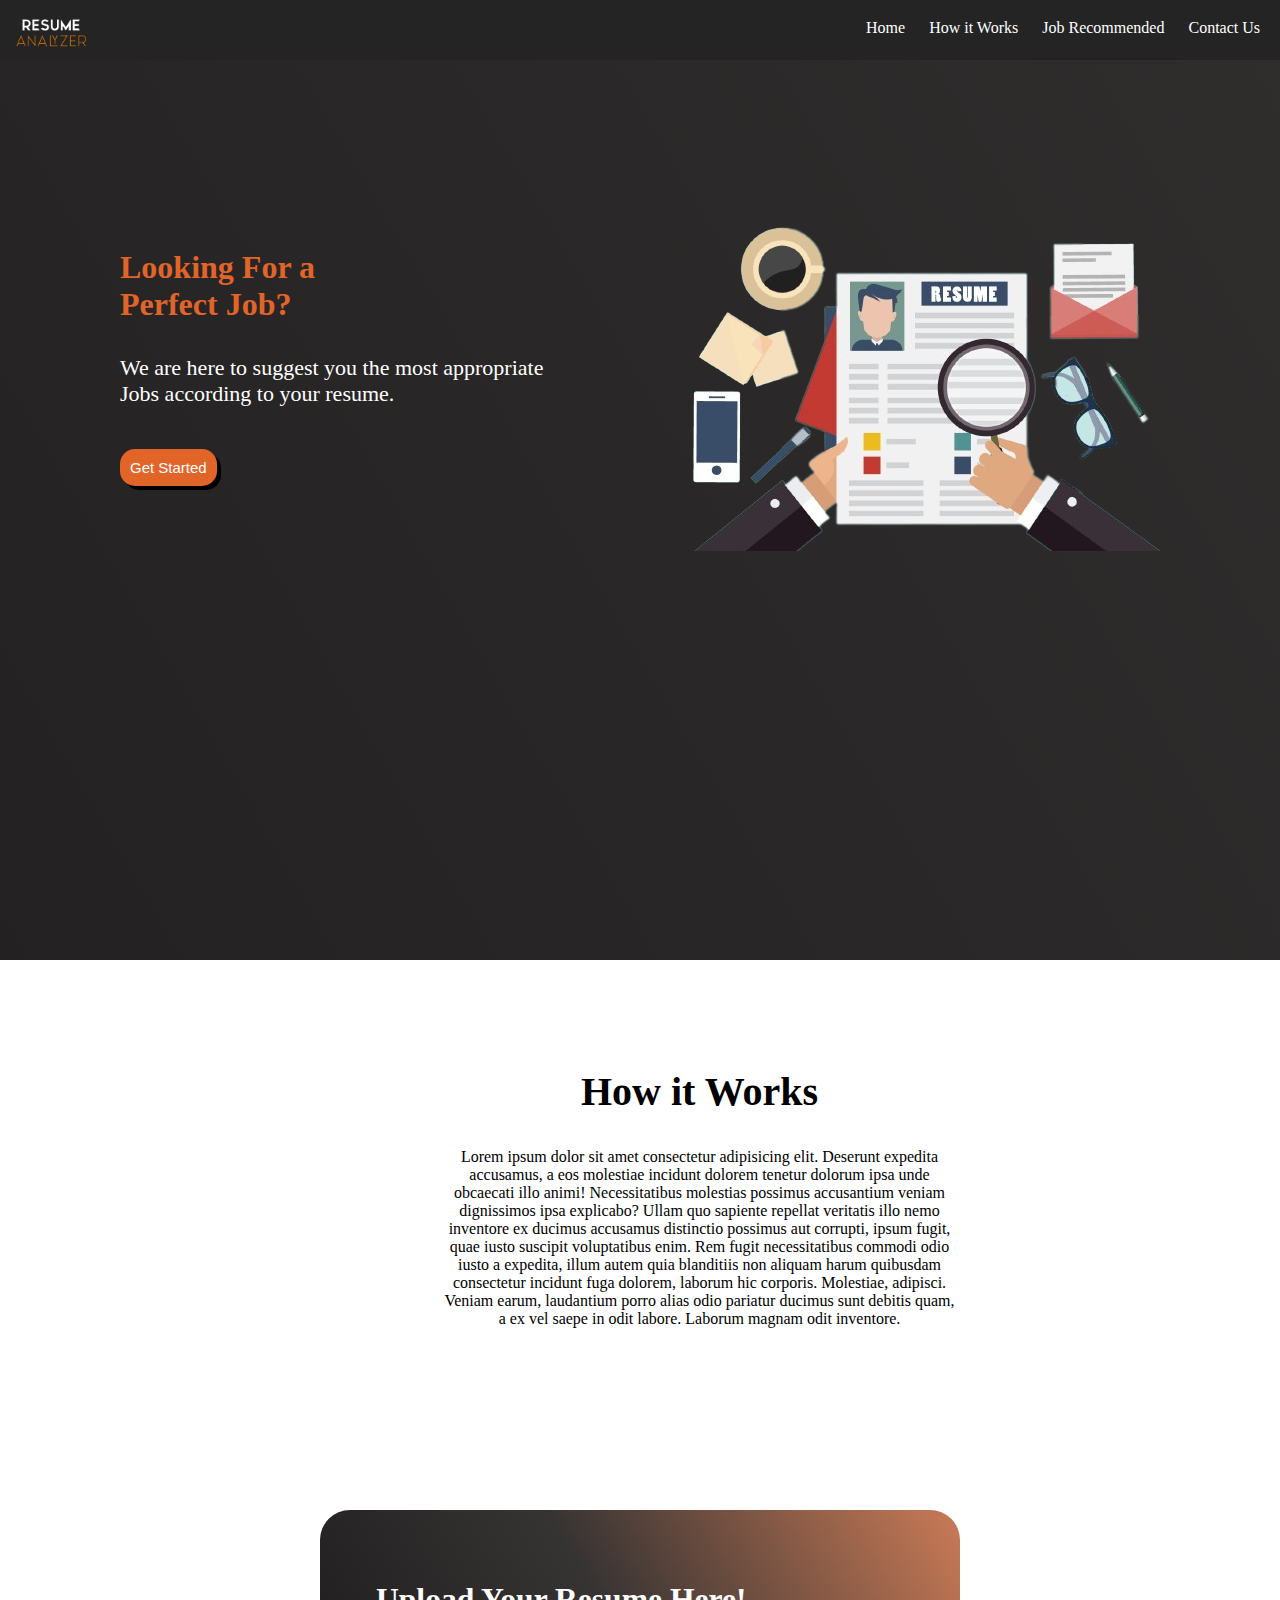
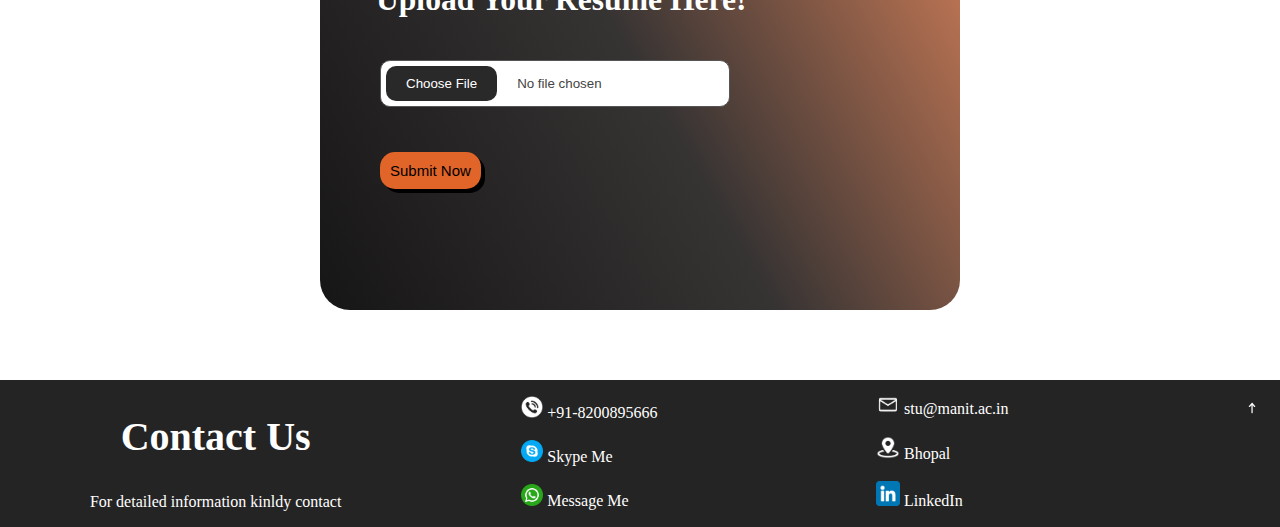
<file: Frontend-Resume-Analyser/page1/index.html>
<!DOCTYPE html>
<html>
<head>
    <meta name="viewport" content="width=device-width, initial-scale=1.0">
    
    <link rel="stylesheet" href="style1.css">
    <title>Resume Analyzer</title>
</head>
<body>
    <!-- navbar start -->
    <div class="navbar">
        <div class="logo">
            <a href="#home"> 
                <img src="png/logo1.png" alt="logo" width="80px">
            </a>
        </div>
        <div class="menu">
            <ul>
                <li> <a href="#home">Home</a> </li>
                <li> <a href="#howitwork">How it Works</a> </li>
                <li> <a href="#jobRecommended"> Job Recommended</a> </li>
                <li> <a href="#contact"> Contact Us</a> </li>
            </ul>
        </div>
    </div>
    <!-- navbar end -->

    <!-- Banner start -->
    <div id="home" class="banner ">
        <div class="btext">
            <h1>Looking For a<br>Perfect Job?</h1>
            <p>We are here to suggest you the most appropriate<br>Jobs according to your resume.</p>
            <button type="button" ><a href="#jobRecommended">Get Started</a></button>         
        </div>
        <div class="bannerimg">
            <img src="png/image1.png">
        </div>
    </div>
    <!-- Banner end -->

    <!-- work start -->
    <div id="howitwork" class="work">
        <div class="ucontainer">
            <div class="hheading" >
                <h2>How it Works</h2>
                <p>Lorem ipsum dolor sit amet consectetur adipisicing elit. Deserunt expedita accusamus, a eos molestiae incidunt dolorem tenetur dolorum ipsa unde obcaecati illo animi! Necessitatibus molestias possimus accusantium veniam dignissimos ipsa explicabo? Ullam quo sapiente repellat veritatis illo nemo inventore ex ducimus accusamus distinctio possimus aut corrupti, ipsum fugit, quae iusto suscipit voluptatibus enim. Rem fugit necessitatibus commodi odio iusto a expedita, illum autem quia blanditiis non aliquam harum quibusdam consectetur incidunt fuga dolorem, laborum hic corporis. Molestiae, adipisci. Veniam earum, laudantium porro alias odio pariatur ducimus sunt debitis quam, a ex vel saepe in odit labore. Laborum magnam odit inventore.</p>
            </div>
    </div>
    </div>
          
    
    <!-- work end -->

   

    <!-- job start -->
    <div class="job" id="jobRecommended">
        <div class="item">
        <div class="eheading" >
            <h3>Upload Your Resume Here!</h3>
        </div>
        <div class="fileinput">
            <input type="file" accept="application/pdf">
        </div>
        <form action="backend1.php">
        <div class="btn">
            <input type="submit" value="Submit Now">
        </div>
    </form>
    </div>
    <!-- <div class="bannerimg">
        <img src="png/image4.png">
    </div> -->
    </div>
    <!-- job end -->

    
    <!-- Contact start -->
    <div class= "contact" id="'contact">
        <div id= "contact" class= "ctext"  >
            <h2>Contact Us</h2>
            <p>For detailed information kinldy contact</p>
        </div> 
        <div class="icons1">
            <ul>
                <li>   
                    <img src="png/call.png">    
                    <a href="tel:+91-8200895666" >+91-8200895666</a>
                </li></br>    
                <li>  
                    <img src="png/skype.png">    
                    <a href="https://join.skype.com/invite/s">Skype Me</a>
                </li></br>
                <li>    
                    <img src="png/whatsapp.png">
                    <a href="https://web.whatsapp.com/">Message Me</a>
                </li>                    
            </ul>
        </div>
        <div class="icons2">        
            <ul>
                <li>
                    <img src="png/email.png">
                    <a href="mailto:stu@manit.ac.in">stu@manit.ac.in</a> 
                </li></br>
                <li>    
                    <img src="png/location.png">
                    <a href="https://maps.app.goo.gl/JcnCY5PrS6QmtQYZ7">Bhopal</a>
                </li></br> 
                <li>   
                    <img src="png/linkedin.png">
                    <a href="https://www.linkedin.com/in/resumeanalyzer">LinkedIn</a>
                </li>   
            </ul>
        </div>
        <div class="topbtn">
            <a href="#home"> <img src="png/up-arrow.png"></a>
        </div>
    </div>
    <!-- Contact end -->
</body>
</html>
    <!-- navbar start -->
    
    <!-- navbar end -->
</file>
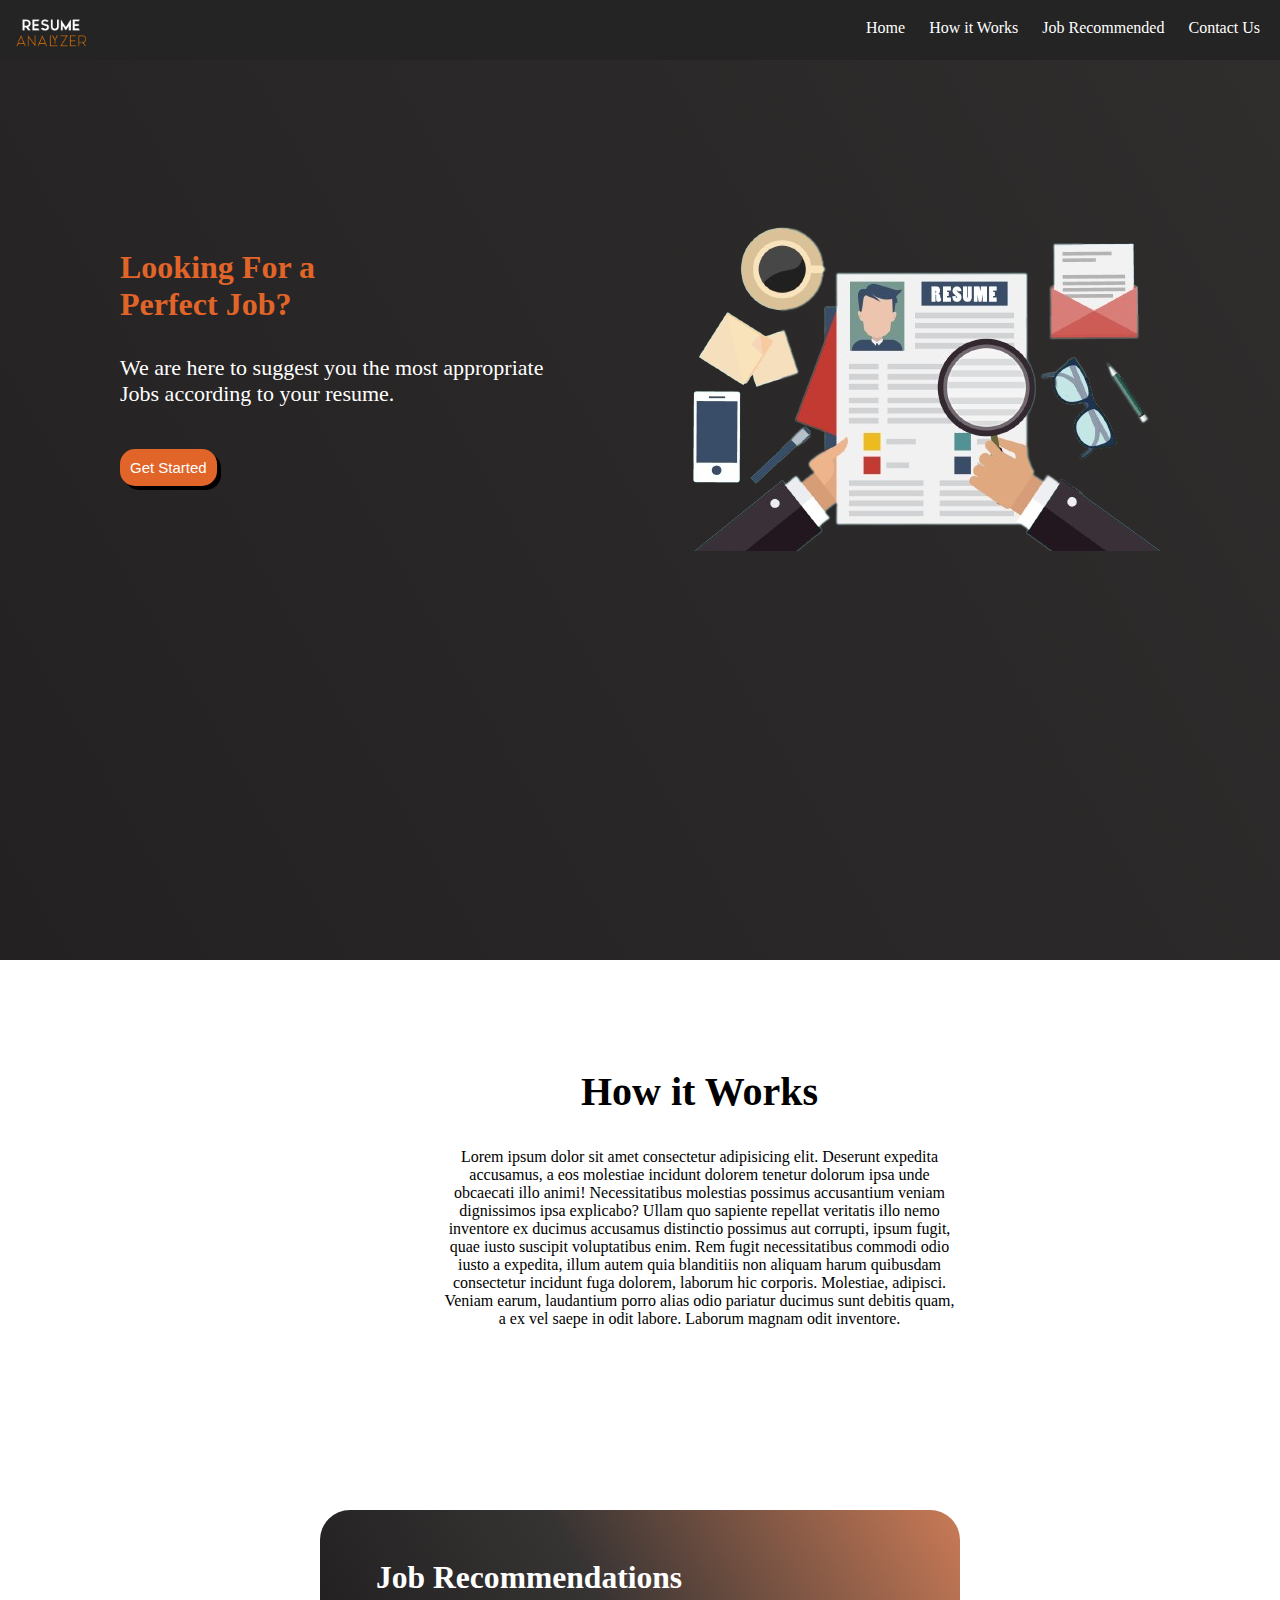
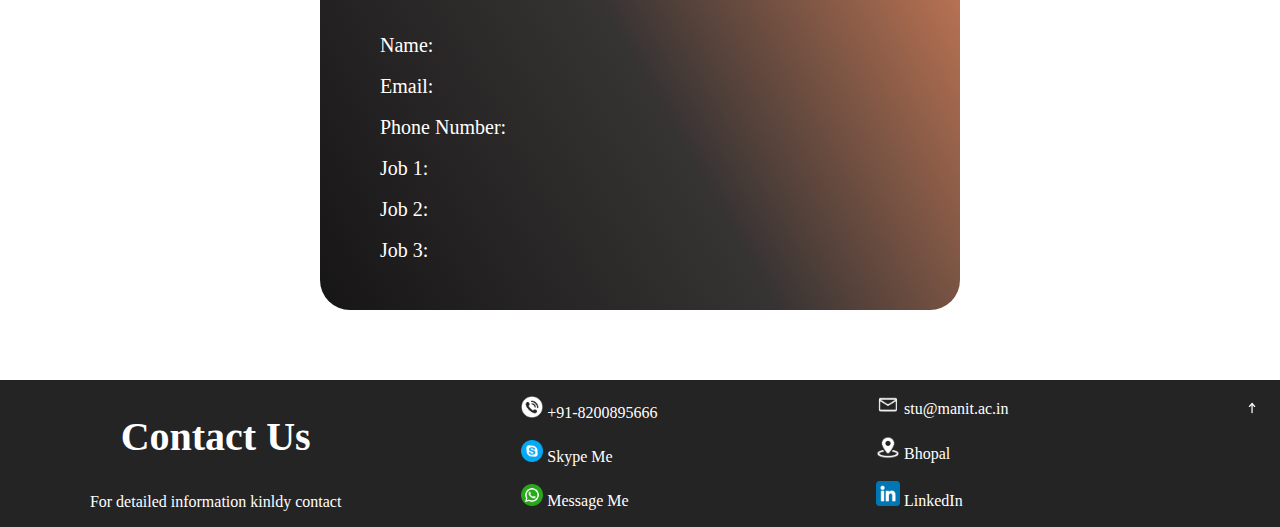
<file: Frontend-Resume-Analyser/page2/index2.html>
<!DOCTYPE html>
<html>
<head>
    <meta name="viewport" content="width=device-width, initial-scale=1.0">
    
    <link rel="stylesheet" href="style2.css">
    <title>Resume Analyzer</title>
</head>
<body>
    <!-- navbar start -->
    <div class="navbar">
        <div class="logo">
            <a href="#home"> 
                <img src="png/logo1.png" alt="logo" width="80px">
            </a>
        </div>
        <div class="menu">
            <ul>
                <li> <a href="#home">Home</a> </li>
                <li> <a href="#howitwork">How it Works</a> </li>
                <li> <a href="#jobRecommended"> Job Recommended</a> </li>
                <li> <a href="#contact"> Contact Us</a> </li>
            </ul>
        </div>
    </div>
    <!-- navbar end -->

    <!-- Banner start -->
    <div id="home" class="banner ">
        <div class="btext">
            <h1>Looking For a<br>Perfect Job?</h1>
            <p>We are here to suggest you the most appropriate<br>Jobs according to your resume.</p>
            <button type="button" ><a href="#jobRecommended">Get Started</a></button>         
        </div>
        <div class="bannerimg">
            <img src="png/image1.png">
        </div>
    </div>
    <!-- Banner end -->

    <!-- work start -->
    <div id="howitwork" class="work">
        <div class="ucontainer">
            <div class="hheading" >
                <h2>How it Works</h2>
                <p>Lorem ipsum dolor sit amet consectetur adipisicing elit. Deserunt expedita accusamus, a eos molestiae incidunt dolorem tenetur dolorum ipsa unde obcaecati illo animi! Necessitatibus molestias possimus accusantium veniam dignissimos ipsa explicabo? Ullam quo sapiente repellat veritatis illo nemo inventore ex ducimus accusamus distinctio possimus aut corrupti, ipsum fugit, quae iusto suscipit voluptatibus enim. Rem fugit necessitatibus commodi odio iusto a expedita, illum autem quia blanditiis non aliquam harum quibusdam consectetur incidunt fuga dolorem, laborum hic corporis. Molestiae, adipisci. Veniam earum, laudantium porro alias odio pariatur ducimus sunt debitis quam, a ex vel saepe in odit labore. Laborum magnam odit inventore.</p>
            </div>
            
    </div>
    </div>
          
    
    <!-- work end -->

   

    <!-- job start -->
    <div class="job" id="jobRecommended">
        <div class="item">
        <div class="eheading" >
            <h3>Job Recommendations</h3>
        </div>
        <div class="jtext" id="jobtext1">Name:        </div><br>
        <div class="jtext" id="jobtext2">Email:     </div><br>
        <div class="jtext" id="jobtext3">Phone Number:   </div><br>
        <div class="jtext" id="jobtext4">Job 1:   </div><br>
        <div class="jtext" id="jobtext5">Job 2:   </div><br>
        <div class="jtext" id="jobtext6">Job 3:    </div>

    </div>
    <!-- <div class="bannerimg">
        <img src="png/image4.png">
    </div> -->
    </div>
    <!-- job end -->

    
    <!-- Contact start -->
    <div class= "contact" id="'contact">
        <div id= "contact" class= "ctext"  >
            <h2>Contact Us</h2>
            <p>For detailed information kinldy contact</p>
        </div> 
        <div class="icons1">
            <ul>
                <li>   
                    <img src="png/call.png">    
                    <a href="tel:+91-8200895666" >+91-8200895666</a>
                </li></br>    
                <li>  
                    <img src="png/skype.png">    
                    <a href="https://join.skype.com/invite/s">Skype Me</a>
                </li></br>
                <li>    
                    <img src="png/whatsapp.png">
                    <a href="https://web.whatsapp.com/">Message Me</a>
                </li>                    
            </ul>
        </div>
        <div class="icons2">        
            <ul>
                <li>
                    <img src="png/email.png">
                    <a href="mailto:stu@manit.ac.in">stu@manit.ac.in</a> 
                </li></br>
                <li>    
                    <img src="png/location.png">
                    <a href="https://maps.app.goo.gl/JcnCY5PrS6QmtQYZ7">Bhopal</a>
                </li></br> 
                <li>   
                    <img src="png/linkedin.png">
                    <a href="https://www.linkedin.com/in/resumeanalyzer">LinkedIn</a>
                </li>   
            </ul>
        </div>
        <div class="topbtn">
            <a href="#home"> <img src="png/up-arrow.png"></a>
        </div>
    </div>
    <!-- Contact end -->
</body>
</html>
    <!-- navbar start -->
    
    <!-- navbar end -->
</file>
<file: Frontend-Resume-Analyser/page1/style1.css>
*{
    box-sizing: border-box;
}

body{
    margin: 0%;
}

h2{
    font-size: 40px;
}

button{
    background-color:rgb(225, 100, 40);
    border: none;
    padding: 10px;
    border-radius: 15px;
    font-size: 15px;
    box-shadow: 4px 4px;
}

button:hover{
    padding: 10px 15px;
    background: rgb(253, 136, 81);
}

a:link, a:visited {
    text-decoration: none;
    color: white;
    margin-bottom: 30px;
}
a:hover{
    color:rgb(225, 100, 40);
}

.navbar{
    background-color: #252424;
    display: flex;
    flex-flow: row wrap;
    /* overflow: hidden;
    width: 100%; */
    height: 60px;
    position: sticky;
    z-index: 1;
    margin-top: 0px;
    justify-content: space-between;
    padding-top: 3px;
    top:0;
}

.logo{
    /* display: inline; */
    /* padding: 15px; */
    /* flex: 20%; */
    margin: 10px;
    /* padding: 15px; */
}

.menu{
    text-align:right ;
    /* list-style-type: none; */
    /* overflow: hidden; */
    /* flex: 80%;
    font-size: 20px;
    margin: 10px;
    padding: 10px;
    margin: -1px; */
    display: flex;
    justify-content: space-evenly;
    
}

/* .menu > ul{
    list-style-type: none;
} */

.menu > ul li{
    list-style-type: none;
    padding-right: 20px;  
    display: inline;
    padding-bottom: 10px;
}

.menu > ul li:hover{
    color: rgb(225, 100, 40);
}

.container{
    display: flex;
}

.banner{
    display: flex;
    background-color: white;
    /* background-image: url(png/bg2.png); */
    width: 100%;
    height: 100vh;
    padding: 50px 0 100px;
    /* background-image: linear-gradient(60deg,rgb(18, 17, 17),#363333,#f28e60,#F6E9E9); */
    background-image: linear-gradient(60deg,rgb(18, 17, 17),#363333,#91583c);
    /* background-size: 200% 127%; */
    background-size: 600% 600%;
    animation: bgAnimatedGradient 15s infinite linear;
}

.btext{
    color: rgb(0, 0, 0);
    flex: 40%;
    /* float: left; */
    padding-left: 120px;
    /* height: auto; */
    text-align: left;
    padding-top: 118px;
}
.btext p{
    font-size: 22px;
    color: white;
    padding-top: 10px;
    padding-bottom: 20px;
}
.btext h1{
    color: rgb(225, 100, 40);
}
.bannerimg{
    width: 100%;
    height: auto;
    align-items: end;
    flex:33%;
    padding-top: 88px;
}

/* .bimage{
    float: right; 
    max-width: 100%;
    height: auto;
    text-align: center;
} */

.work{
    display: flex;
    text-align: center;
    padding: 25px;
    flex-direction: column;
    
    position:relative;
    margin:50px;
    /* align-items: flex-start; */

}
.ucontainer{
    /* background-color: #fff; */
    height: 400px;
    width: 50%;
    padding-left: 50px;
    /* border-radius: 20px; */
    /* opacity: 90%; */
    margin-left: 317px;
}
.hheading{
    width: 100%;
    float: left;
    text-align: center;
}

.test{
    display: flex;
    padding: 40px;
}

.provides img{
    max-width: 40%;
    height: auto;
}

 .eheading{
    text-align: left;
    flex-direction: column;
    color:white;
    font-size: 27px;
    padding-left: 16px;
padding-bottom: 11px;
}

/*.provides{
    display: inline-block; 
    width: 100%;
    float: left;
    flex-direction: column;
    /align-items: flex-start;
    flex: 30%;
}

.provides > div img{
    width: 100%; 
    max-width: 50%;
    height: auto;
    flex-direction: column;
    text-align: left;
    flex: 30%;
}

.provides > div{
    width: 30%;
    float: left;  
    height: auto;
    flex-direction: column;
    display: inline;
    flex-wrap: wrap;
    align-items: flex-start;
    flex: 30%;
    flex-basis: auto;
} */


/* .OurTeam{
    display: flex;  
    flex-direction: column;
    text-align: center;
    
}

.cmainbox{
    display: flex;
    margin: 40px;
}

.cmainbox div{
    flex-grow: 0;
    flex-shrink: 0;
    flex-basis: 33.33%;
    border-left: 3px solid #b7e04fdc;
    padding: 0 15px 0;
    text-align: left;
} */


/* .curricular{
    display: flex;
    flex-direction: column;
}

.cheading{
    text-align: center;
}

.cmainbox{
    float: left;
    width: 100%;
}

.cbox{
    width: 25%;
    border-left: 3px solid red;
    float: left;
    margin: 47px;
    height: 180px;
}

.cbox > h4 , .cbox > p{
    padding-left: 15px;
    text-align: left;
    margin-top: 0%;
} */

.job{
    
    /* background-color: black; */
    background-image: linear-gradient(60deg,rgb(18, 17, 17),#363333,#f28e60,#F6E9E9);
    background-size: 200% 130%;
    border-radius: 30px;
    margin-bottom: 70px;
    height: 400px;
    width: 50%;
    margin-left: 25%;
    padding-top: 40px;
    padding-left: 40px;
    z-index: -1;
    display: flex;
}
.item{
    flex: 40%;
    flex-flow: column wrap;
    justify-content: left;

}
.fileinput{
    padding-left: 20px;
}
input[type=file] {
    width: 350px;
    max-width: 100%;
    color: #444;
    padding: 5px;
    background: #fff;
    border-radius: 10px;
    border: 1px solid #555;
    align-items: center;
  }
  
input[type=file]::file-selector-button {
    margin-right: 20px;
    border: none;
    background: rgb(42, 41, 41);
    padding: 10px 20px;
    border-radius: 10px;
    color: #fff;
    cursor: pointer;
    /* transition: background .2s ease-in-out; */
  }
  
  input[type=file]::file-selector-button:hover {
    background: #404142;
  }
  input[type=submit]{
    background-color:rgb(225, 100, 40);
    border: none;
    padding: 10px;
    border-radius: 15px;
    font-size: 15px;
    box-shadow: 4px 4px;
  }
  .btn{
    padding-top: 45px;
    padding-left: 20px;
  }
.banimg{
    width: 100%;
    height: auto;
    align-items: center;
    flex:33%;
    padding-top: 88px;
}


.ablock{
    background: linear-gradient(to right, #b7e04fdc ,  #b4d16adc  45%,  #fcfffb 85%); 
    width: 100%;
    /* padding-left: 50px; */
    /* float: left; */
    height: auto;
    display: flex;
    padding: 40px;
    text-align: center;
} 

.atext{
    /* text-align: left;
    width: 50%;
    float: left;
    padding: 40px; */
    flex: 60%;
    text-align: center;
}

.ablock img{
    width: 40%;
    height: auto;
    align-items: end;
    flex:40%;
    margin-top: 20px;
}

/* .aimage{
    float: right;
    width: 50%;
    height: auto;
    text-align: center;
    padding: 50px;
}

.aimage > img{
    width: 100%;
    max-width: 300px;
} */

/* .scope{
    display: flex;
    flex-direction:column
    text-align: center; 
}

.smainbox{
    float: left;
    width: 100%;
}

.sbox{
    padding: 20px;
    width: 25%;
    border-radius: 15px;
    background: #37d8a7;
    float: right;
    margin: 47px;
    height: 250px;
} */

.subscription{
    display: flex;
    flex-direction: column;
    text-align: center;
    margin: 50px;
}

.smainbox{
    display: flex;
}

.sbox{
    flex-grow: 0;
    flex-shrink: 0;
    flex-basis: 31%;
    padding: 20px;
    width: 25%;
    border-radius: 15px;
    background: #000000;
    margin: 15px;
}
.stext{
    text-align: center;
    color: #ffffff;
}
  
.sbox:hover {
    -ms-transform: scale(1.15); 
    -webkit-transform: scale(1.15); 
    transform: scale(1.15); 
}


/* 
.contact{
    display: flex;
    width: 100%;
    float: left; 
    padding: 10px;
    background-color: #f9dcc4;
}

.ctext{
    width: 33.33%;
    float: left;
    text-align: center;
}

.icons1{
    width: 33.33%;
    float: left;
    padding-top: 25px;
    padding-left: 85px;
}

.icons2{
    width: 33.33%;
    float: left;
    padding-top: 25px;
}

.icons1 > ul{
    list-style-type: none;
}

.icons2 > ul{
    list-style-type: none;
} 

.icons1  > ul li img{
    width: 25px;
    height: 25px;
    border: 2px solid;
    border-radius: 20px;
    padding: 2px;
}

.icons2  > ul li img{
    width: 25px;
    height: 25px;
    border: 2px solid;
    border-radius: 20px;
    padding: 2px;
}

.topbtn{
    float: right; 
    border-radius: 20px;
    background: red;
    padding: 10px;  
    width: 2%;
   
}

.topbtn > a img{
    width: 20px;
    text-align:right
} */

.contact{
    display: flex;
    flex-direction: row;
    background: #252424;
    ;  

}

.ctext{
    flex-basis: 50%;
    text-align: center;
    color: white;
}

.icons1{
    flex-basis: 45%;
    padding-left: 50px;
}

.icons2{
    flex-basis: 45% ;
}

.topbtn{
    flex-basis: 5%;
    align-items: flex-end;
    text-align: end;
    padding: 20px;
}

.topbtn img{
    width: 100%;
}

.contact div ul{
    list-style-type: none;
}

.icons1 img{
    width: 7%;
    height: auto;
}

.icons2 img{
    width: 7%;
    height: auto;
}
@keyframes bgAnimatedGradient {
    0%{
        background-position: 0% 85%;
    }
    50%{
        background-position: 100% 20%;
    }
    100%{
        background-position: 0% 85%;
    }
}
@media screen and (max-width: 600px){
    h2{
        font-size: 20px;
    }
   
    button{
        padding: 5px;
        font-size: 10px;
    }
    
    .logo img{
        width: 40px;
        flex:10%;
    }

    .menu{
        display: inline;
        text-align:left ;
        flex: 90%; 
        font-size: 14px;
        /* margin: 4px; */
        padding: 2px;
        letter-spacing: 1px;
    }
    
    .menu > ul li:hover{
        padding-right: 1px;
        border-radius: 5px;
    }
   
    /* div{
        font-size: 12px;
        flex-direction: column;
        text-align:center;
    }

    div.contact{
        font-size: 12px;
        flex-direction: column;
        text-align:justify;
    } */

    .banner, .test, .cmainbox, .ablock, .smainbox, .contact, .navbar{
        flex-direction: column;
        text-align:center;
        font-size: 12px;
        flex: 100%;
    }

    .cmainbox div{
        border-bottom: 3px solid red;
        border-left: 0px;
    }

    .topbtn img{
        width: 20px;
        height: auto;
    }

    .smainbox{
        margin-right: 20px;
    }

    .sbox{
        padding: 10px;
        width: 100%;
        height: auto;
        border-radius: 15px;
        background: #37d8a7;
    }

    .icons1, .icons2{
        padding-left: 1px;
        text-align: left;
    }
}
</file>
<file: Frontend-Resume-Analyser/page2/style2.css>
*{
    box-sizing: border-box;
}

body{
    margin: 0%;
}

h2{
    font-size: 40px;
}

button{
    background-color:rgb(225, 100, 40);
    border: none;
    padding: 10px;
    border-radius: 15px;
    font-size: 15px;
    box-shadow: 4px 4px;
}

button:hover{
    padding: 10px 15px;
    background: rgb(253, 136, 81);
}

a:link, a:visited {
    text-decoration: none;
    color: white;
    margin-bottom: 30px;
}
a:hover{
    color:rgb(225, 100, 40);
}

.navbar{
    background-color: #252424;
    display: flex;
    flex-flow: row wrap;
    /* overflow: hidden;
    width: 100%; */
    height: 60px;
    position: sticky;
    z-index: 1;
    margin-top: 0px;
    justify-content: space-between;
    padding-top: 3px;
    top:0;
}

.logo{
    /* display: inline; */
    /* padding: 15px; */
    /* flex: 20%; */
    margin: 10px;
    /* padding: 15px; */
}

.menu{
    text-align:right ;
    /* list-style-type: none; */
    /* overflow: hidden; */
    /* flex: 80%;
    font-size: 20px;
    margin: 10px;
    padding: 10px;
    margin: -1px; */
    display: flex;
    justify-content: space-evenly;
    
}

/* .menu > ul{
    list-style-type: none;
} */

.menu > ul li{
    list-style-type: none;
    padding-right: 20px;  
    display: inline;
    padding-bottom: 10px;
}

.menu > ul li:hover{
    color: rgb(225, 100, 40);
}

.container{
    display: flex;
}

.banner{
    display: flex;
    background-color: white;
    /* background-image: url(png/bg2.png); */
    width: 100%;
    height: 100vh;
    padding: 50px 0 100px;
    /* background-image: linear-gradient(60deg,rgb(18, 17, 17),#363333,#f28e60,#F6E9E9); */
    background-image: linear-gradient(60deg,rgb(18, 17, 17),#363333,#91583c);
    /* background-size: 200% 127%; */
    background-size: 600% 600%;
    animation: bgAnimatedGradient 15s infinite linear;
}

.btext{
    color: rgb(0, 0, 0);
    flex: 40%;
    /* float: left; */
    padding-left: 120px;
    /* height: auto; */
    text-align: left;
    padding-top: 118px;
}
.btext p{
    font-size: 22px;
    color: white;
    padding-top: 10px;
    padding-bottom: 20px;
}
.btext h1{
    color: rgb(225, 100, 40);
}
.bannerimg{
    width: 100%;
    height: auto;
    align-items: end;
    flex:33%;
    padding-top: 88px;
}

/* .bimage{
    float: right; 
    max-width: 100%;
    height: auto;
    text-align: center;
} */

.work{
    display: flex;
    text-align: center;
    padding: 25px;
    flex-direction: column;
    position:relative;
    margin:50px;
    /* align-items: flex-start; */

}
.ucontainer{
    /* background-color: #fff; */
    height: 400px;
    width: 50%;
    padding-left: 50px;
    /* border-radius: 20px; */
    /* opacity: 90%; */
    margin-left: 317px;
}
.hheading{
    width: 100%;
    float: left;
    text-align: center;
}

.test{
    display: flex;
    padding: 40px;
}

.provides img{
    max-width: 40%;
    height: auto;
}

 .eheading{
    text-align: left;
    flex-direction: column;
    color:white;
    font-size: 27px;
    padding-left: 16px;
padding-bottom: 7px;

}

/*.provides{
    display: inline-block; 
    width: 100%;
    float: left;
    flex-direction: column;
    /align-items: flex-start;
    flex: 30%;
}

.provides > div img{
    width: 100%; 
    max-width: 50%;
    height: auto;
    flex-direction: column;
    text-align: left;
    flex: 30%;
}

.provides > div{
    width: 30%;
    float: left;  
    height: auto;
    flex-direction: column;
    display: inline;
    flex-wrap: wrap;
    align-items: flex-start;
    flex: 30%;
    flex-basis: auto;
} */


/* .OurTeam{
    display: flex;  
    flex-direction: column;
    text-align: center;
    
}

.cmainbox{
    display: flex;
    margin: 40px;
}

.cmainbox div{
    flex-grow: 0;
    flex-shrink: 0;
    flex-basis: 33.33%;
    border-left: 3px solid #b7e04fdc;
    padding: 0 15px 0;
    text-align: left;
} */


/* .curricular{
    display: flex;
    flex-direction: column;
}

.cheading{
    text-align: center;
}

.cmainbox{
    float: left;
    width: 100%;
}

.cbox{
    width: 25%;
    border-left: 3px solid red;
    float: left;
    margin: 47px;
    height: 180px;
}

.cbox > h4 , .cbox > p{
    padding-left: 15px;
    text-align: left;
    margin-top: 0%;
} */

.job{
    
    /* background-color: black; */
    background-image: linear-gradient(60deg,rgb(18, 17, 17),#363333,#f28e60,#F6E9E9);
    background-size: 200% 130%;
    border-radius: 30px;
    margin-bottom: 70px;
    height: 400px;
    width: 50%;
    margin-left: 25%;
    padding-top: 18px;
    padding-left: 40px;
    z-index: -1;
    display: flex;
}
.item{
    flex: 40%;
    flex-flow: column wrap;
    justify-content: left;

}
.fileinput{
    padding-left: 20px;
}
input[type=file] {
    width: 350px;
    max-width: 100%;
    color: #444;
    padding: 5px;
    background: #fff;
    border-radius: 10px;
    border: 1px solid #555;
    align-items: center;
  }
  
input[type=file]::file-selector-button {
    margin-right: 20px;
    border: none;
    background: rgb(42, 41, 41);
    padding: 10px 20px;
    border-radius: 10px;
    color: #fff;
    cursor: pointer;
    /* transition: background .2s ease-in-out; */
  }
  
  input[type=file]::file-selector-button:hover {
    background: #404142;
  }
  input[type=submit]{
    background-color:rgb(225, 100, 40);
    border: none;
    padding: 10px;
    border-radius: 15px;
    font-size: 15px;
    box-shadow: 4px 4px;
  }
  .btn{
    padding-top: 45px;
    padding-left: 20px;
  }
.banimg{
    width: 100%;
    height: auto;
    align-items: center;
    flex:33%;
    padding-top: 88px;
}

.jtext{
    color:white;
    font-size: 20px;
    padding-left: 20px;
}

.ablock{
    background: linear-gradient(to right, #b7e04fdc ,  #b4d16adc  45%,  #fcfffb 85%); 
    width: 100%;
    /* padding-left: 50px; */
    /* float: left; */
    height: auto;
    display: flex;
    padding: 40px;
    text-align: center;
} 

.atext{
    /* text-align: left;
    width: 50%;
    float: left;
    padding: 40px; */
    flex: 60%;
    text-align: center;
}

.ablock img{
    width: 40%;
    height: auto;
    align-items: end;
    flex:40%;
    margin-top: 20px;
}

/* .aimage{
    float: right;
    width: 50%;
    height: auto;
    text-align: center;
    padding: 50px;
}

.aimage > img{
    width: 100%;
    max-width: 300px;
} */

/* .scope{
    display: flex;
    flex-direction:column
    text-align: center; 
}

.smainbox{
    float: left;
    width: 100%;
}

.sbox{
    padding: 20px;
    width: 25%;
    border-radius: 15px;
    background: #37d8a7;
    float: right;
    margin: 47px;
    height: 250px;
} */

.subscription{
    display: flex;
    flex-direction: column;
    text-align: center;
    margin: 50px;
}

.smainbox{
    display: flex;
}

.sbox{
    flex-grow: 0;
    flex-shrink: 0;
    flex-basis: 31%;
    padding: 20px;
    width: 25%;
    border-radius: 15px;
    background: #000000;
    margin: 15px;
}
.stext{
    text-align: center;
    color: #ffffff;
}
  
.sbox:hover {
    -ms-transform: scale(1.15); 
    -webkit-transform: scale(1.15); 
    transform: scale(1.15); 
}


/* 
.contact{
    display: flex;
    width: 100%;
    float: left; 
    padding: 10px;
    background-color: #f9dcc4;
}

.ctext{
    width: 33.33%;
    float: left;
    text-align: center;
}

.icons1{
    width: 33.33%;
    float: left;
    padding-top: 25px;
    padding-left: 85px;
}

.icons2{
    width: 33.33%;
    float: left;
    padding-top: 25px;
}

.icons1 > ul{
    list-style-type: none;
}

.icons2 > ul{
    list-style-type: none;
} 

.icons1  > ul li img{
    width: 25px;
    height: 25px;
    border: 2px solid;
    border-radius: 20px;
    padding: 2px;
}

.icons2  > ul li img{
    width: 25px;
    height: 25px;
    border: 2px solid;
    border-radius: 20px;
    padding: 2px;
}

.topbtn{
    float: right; 
    border-radius: 20px;
    background: red;
    padding: 10px;  
    width: 2%;
   
}

.topbtn > a img{
    width: 20px;
    text-align:right
} */

.contact{
    display: flex;
    flex-direction: row;
    background: #252424;
    ;  

}

.ctext{
    flex-basis: 50%;
    text-align: center;
    color: white;
}

.icons1{
    flex-basis: 45%;
    padding-left: 50px;
}

.icons2{
    flex-basis: 45% ;
}

.topbtn{
    flex-basis: 5%;
    align-items: flex-end;
    text-align: end;
    padding: 20px;
}

.topbtn img{
    width: 100%;
}

.contact div ul{
    list-style-type: none;
}

.icons1 img{
    width: 7%;
    height: auto;
}

.icons2 img{
    width: 7%;
    height: auto;
}
@keyframes bgAnimatedGradient {
    0%{
        background-position: 0% 85%;
    }
    50%{
        background-position: 100% 20%;
    }
    100%{
        background-position: 0% 85%;
    }
}
@media screen and (max-width: 600px){
    h2{
        font-size: 20px;
    }
   
    button{
        padding: 5px;
        font-size: 10px;
    }
    
    .logo img{
        width: 40px;
        flex:10%;
    }

    .menu{
        display: inline;
        text-align:left ;
        flex: 90%; 
        font-size: 14px;
        /* margin: 4px; */
        padding: 2px;
        letter-spacing: 1px;
    }
    
    .menu > ul li:hover{
        padding-right: 1px;
        border-radius: 5px;
    }
   
    /* div{
        font-size: 12px;
        flex-direction: column;
        text-align:center;
    }

    div.contact{
        font-size: 12px;
        flex-direction: column;
        text-align:justify;
    } */

    .banner, .test, .cmainbox, .ablock, .smainbox, .contact, .navbar{
        flex-direction: column;
        text-align:center;
        font-size: 12px;
        flex: 100%;
    }

    .cmainbox div{
        border-bottom: 3px solid red;
        border-left: 0px;
    }

    .topbtn img{
        width: 20px;
        height: auto;
    }

    .smainbox{
        margin-right: 20px;
    }

    .sbox{
        padding: 10px;
        width: 100%;
        height: auto;
        border-radius: 15px;
        background: #37d8a7;
    }

    .icons1, .icons2{
        padding-left: 1px;
        text-align: left;
    }
}
</file>
